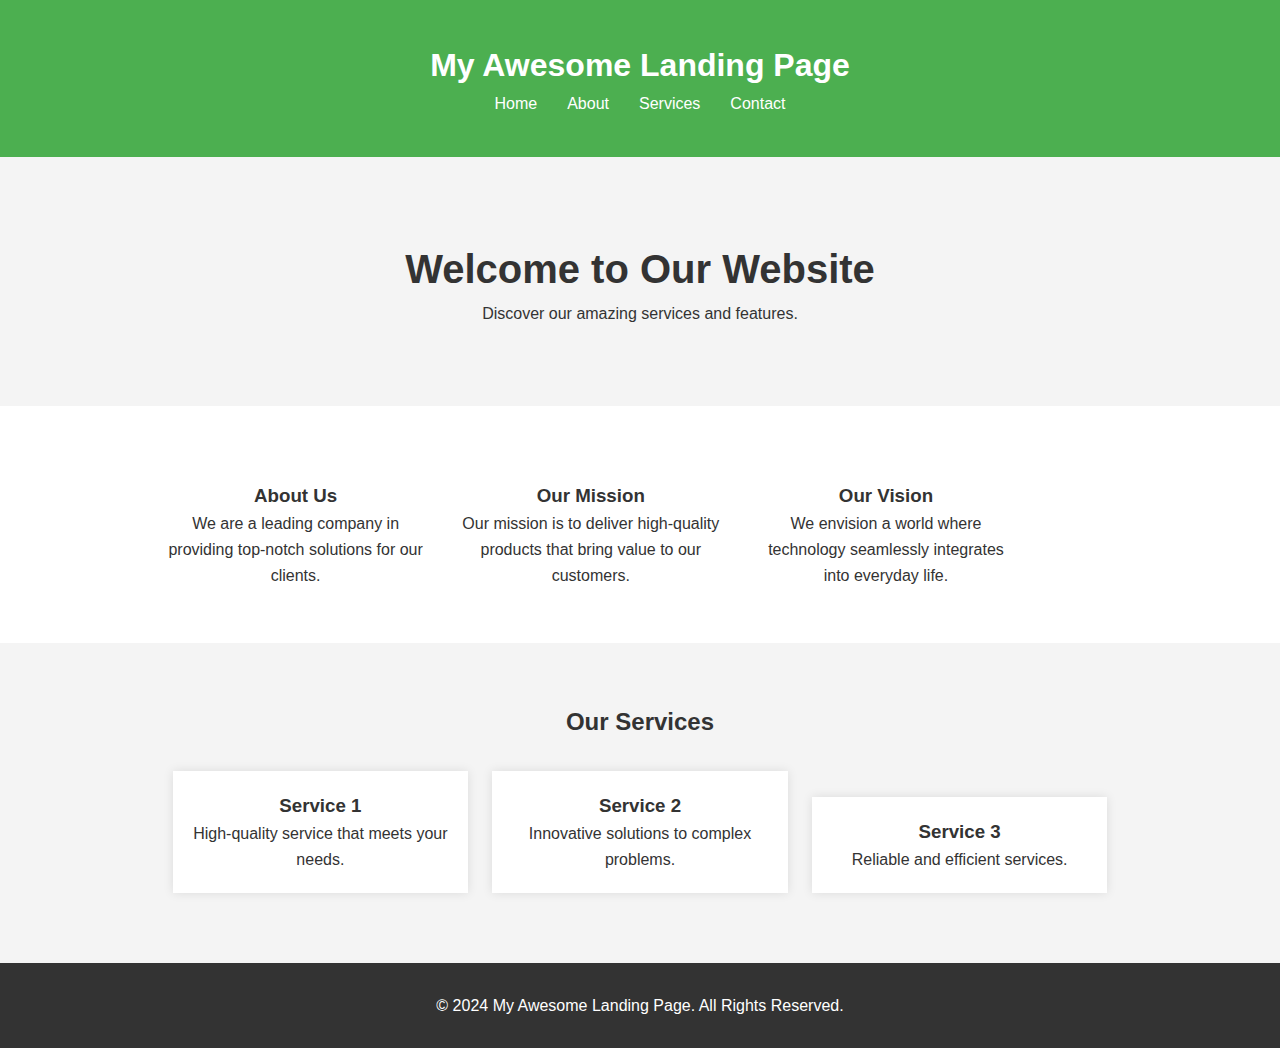
<file: landing page/index.html>
<!DOCTYPE html>
<html lang="en">
<head>
    <meta charset="UTF-8">
    <meta name="viewport" content="width=device-width, initial-scale=1.0">
    <title>Landing Page</title>
    <link rel="stylesheet" href="styles.css">
</head>
<body>
    <header>
        <div class="container">
            <h1>My Awesome Landing Page</h1>
            <nav>
                <ul>
                    <li><a href="#home">Home</a></li>
                    <li><a href="#about">About</a></li>
                    <li><a href="#services">Services</a></li>
                    <li><a href="#contact">Contact</a></li>
                </ul>
            </nav>
        </div>
    </header>

    <section id="home" class="hero-section">
        <div class="container">
            <h2>Welcome to Our Website</h2>
            <p>Discover our amazing services and features.</p>
        </div>
    </section>

    <section id="about" class="info-section">
        <div class="container">
            <div class="column">
                <h3>About Us</h3>
                <p>We are a leading company in providing top-notch solutions for our clients.</p>
            </div>
            <div class="column">
                <h3>Our Mission</h3>
                <p>Our mission is to deliver high-quality products that bring value to our customers.</p>
            </div>
            <div class="column">
                <h3>Our Vision</h3>
                <p>We envision a world where technology seamlessly integrates into everyday life.</p>
            </div>
        </div>
    </section>

    <section id="services" class="services-section">
        <div class="container">
            <h2>Our Services</h2>
            <div class="service-box">
                <h3>Service 1</h3>
                <p>High-quality service that meets your needs.</p>
            </div>
            <div class="service-box">
                <h3>Service 2</h3>
                <p>Innovative solutions to complex problems.</p>
            </div>
            <div class="service-box">
                <h3>Service 3</h3>
                <p>Reliable and efficient services.</p>
            </div>
        </div>
    </section>

    <footer>
        <div class="container">
            <p>&copy; 2024 My Awesome Landing Page. All Rights Reserved.</p>
        </div>
    </footer>
</body>
</html>
</file>
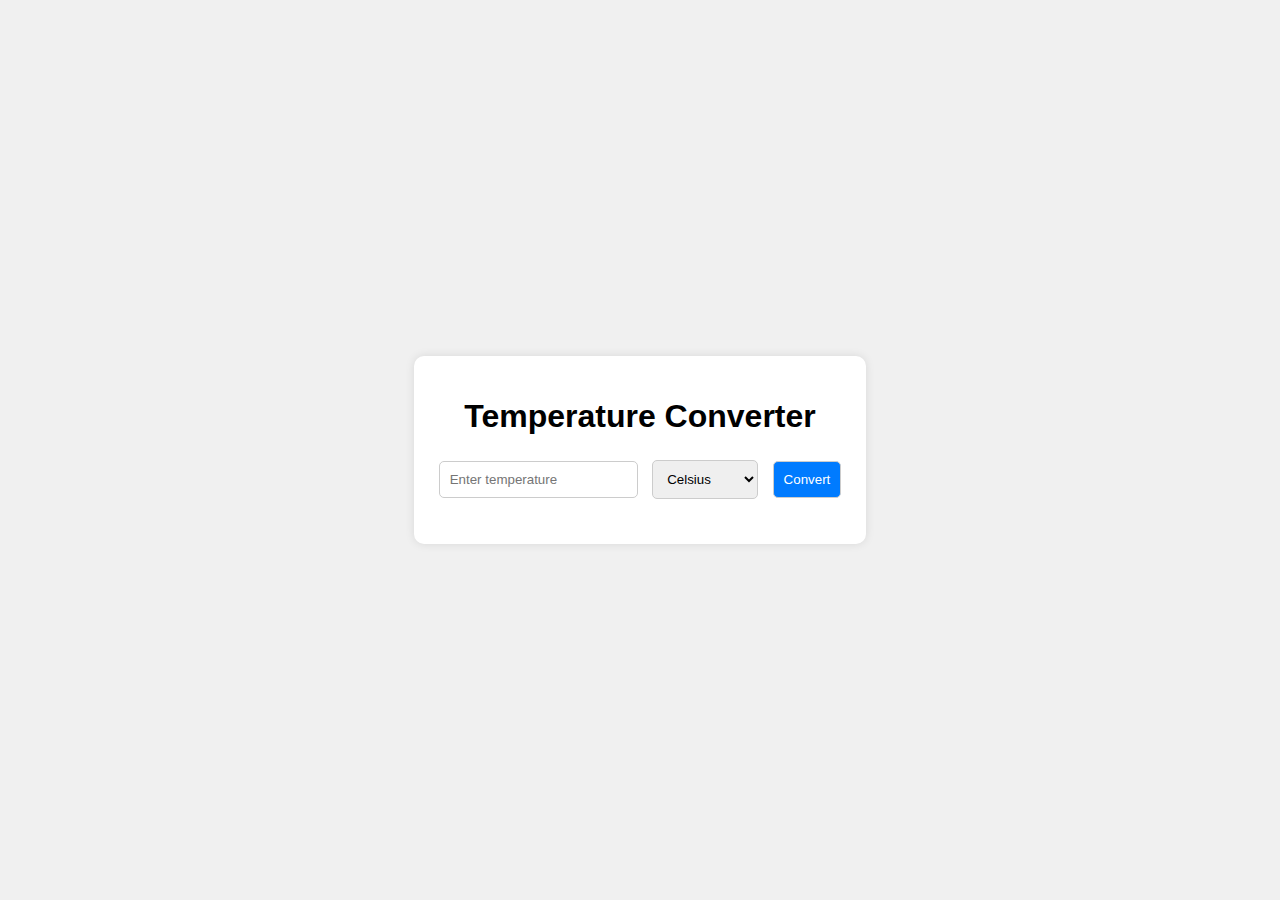
<file: tempreture converter/index.html>
<!DOCTYPE html>
<html lang="en">
<head>
    <meta charset="UTF-8">
    <meta name="viewport" content="width=device-width, initial-scale=1.0">
    <title>Temperature Converter</title>
    <link rel="stylesheet" href="styles.css">
</head>
<body>
    <div class="container">
        <h1>Temperature Converter</h1>
        <div class="converter">
            <input type="text" id="temperature" placeholder="Enter temperature">
            <select id="unit">
                <option value="celsius">Celsius</option>
                <option value="fahrenheit">Fahrenheit</option>
                <option value="kelvin">Kelvin</option>
            </select>
            <button onclick="convertTemperature()">Convert</button>
        </div>
        <div id="result"></div>
    </div>
    <script src="script.js"></script>
</body>
</html>
</file>
<file: landing page/styles.css>
* {
    margin: 0;
    padding: 0;
    box-sizing: border-box;
    font-family: Arial, sans-serif;
}

body {
    line-height: 1.6;
    color: #333;
}

.container {
    width: 80%;
    max-width: 1200px;
    margin: 0 auto;
    padding: 20px;
}

header {
    background: #4CAF50;
    color: #fff;
    padding: 20px 0;
}

header h1 {
    text-align: center;
}

nav ul {
    display: flex;
    justify-content: center;
    list-style: none;
}

nav ul li {
    margin: 0 15px;
}

nav ul li a {
    color: #fff;
    text-decoration: none;
}

.hero-section {
    background: #f4f4f4;
    padding: 60px 0;
    text-align: center;
}

.hero-section h2 {
    font-size: 2.5em;
}

.info-section {
    background: #fff;
    padding: 40px 0;
}

.info-section .column {
    width: 30%;
    float: left;
    padding: 15px;
    text-align: center;
}

.info-section::after {
    content: "";
    display: table;
    clear: both;
}

.services-section {
    background: #f4f4f4;
    padding: 40px 0;
    text-align: center;
}

.services-section h2 {
    margin-bottom: 20px;
}

.service-box {
    display: inline-block;
    width: 30%;
    padding: 20px;
    background: #fff;
    margin: 10px;
    box-shadow: 0 0 10px rgba(0,0,0,0.1);
}

footer {
    background: #333;
    color: #fff;
    text-align: center;
    padding: 10px 0;
}

footer p {
    margin: 0;
}
</file>
<file: tempreture converter/styles.css>
body {
    font-family: Arial, sans-serif;
    background-color: #f0f0f0;
    display: flex;
    justify-content: center;
    align-items: center;
    height: 100vh;
    margin: 0;
}

.container {
    background: white;
    padding: 20px;
    border-radius: 10px;
    box-shadow: 0 0 10px rgba(0, 0, 0, 0.1);
    text-align: center;
}

h1 {
    margin-bottom: 20px;
}

.converter {
    margin-bottom: 20px;
}

input, select, button {
    padding: 10px;
    margin: 5px;
    border: 1px solid #ccc;
    border-radius: 5px;
}

button {
    background-color: #007bff;
    color: white;
    cursor: pointer;
}

button:hover {
    background-color: #0056b3;
}

#result {
    font-size: 1.2em;
    margin-top: 20px;
}
</file>
